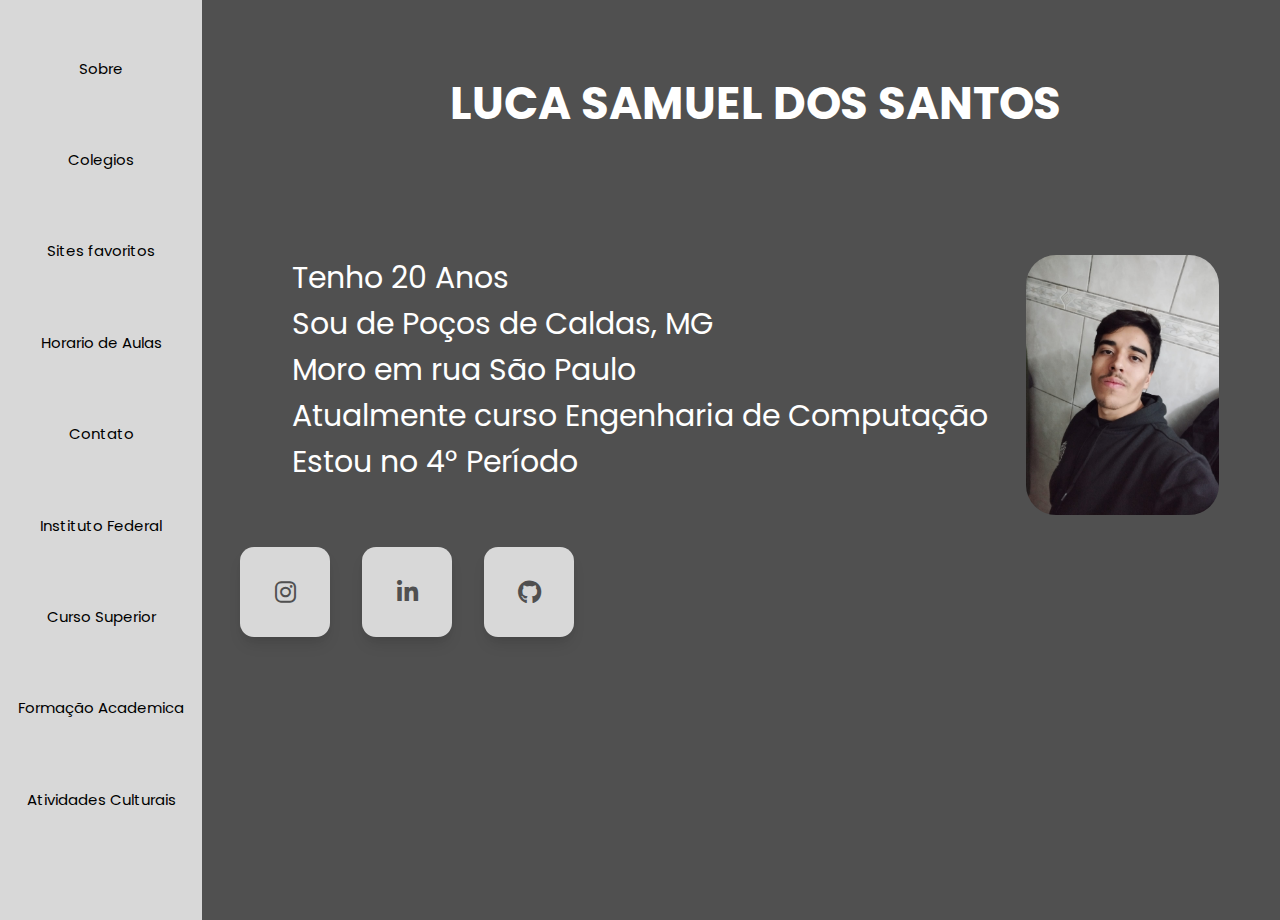
<file: index.html>
<!DOCTYPE html>
<html lang="pt-br">
<head>
    <meta charset="UTF-8">
    <meta name="viewport" content="width=device-width, initial-scale=1.0">
    <link rel="stylesheet" href="CSS/style.css">
    <link rel="preconnect" href="https://fonts.googleapis.com">
    <link rel="preconnect" href="https://fonts.gstatic.com" crossorigin>
    <link href="https://fonts.googleapis.com/css2?family=Poppins:ital,wght@0,100;0,200;0,300;0,400;0,500;0,600;0,700;0,800;0,900;1,100;1,200;1,300;1,400;1,500;1,600;1,700;1,800;1,900&display=swap" rel="stylesheet">
    <link rel="stylesheet" href="https://cdnjs.cloudflare.com/ajax/libs/font-awesome/6.5.2/css/all.min.css" />
    <link rel="stylesheet" href="CSS/main.css">
    <link rel="icon" href="Img/sobre.png" type="image/png">
    <title>Sobre</title>
</head>
<body>
    <div class="site">
        <div class="nav-bar">
            <ul class="lista_nav">
                <li><a href="index.html">Sobre</a></li>
                <li><a href="colegios.html">Colegios</a></li>
                <li><a href="sites_favoritos.html">Sites favoritos</a></li>
                <li><a href="horario_de_aulas.html">Horario de Aulas</a></li>
                <li><a href="contato.html">Contato</a></li>
                <li><a href="instituto_federal.html">Instituto Federal</a></li>
                <li><a href="curso_superior_eng_comp.html">Curso Superior</a></li>
                <li><a href="formacao_academica.html">Formação Academica</a></li>
                <li><a href="atividades_culturais.html">Atividades Culturais</a></li>
            </ul>
        </div>
        <div class="container">
            <p><h1>LUCA SAMUEL DOS SANTOS</h1><br></p>  
            <div class="Sobre">
                <tr>
                <td>Tenho 20 Anos<br>
                Sou de Poços de Caldas, MG<br>
                Moro em rua São Paulo<br>
                Atualmente curso Engenharia de Computação<br>Estou no 4° Período</td>
                <td><img class="luca" src="Img/Luca.jpeg" alt="Foto Luca"></td>
                </tr>
            </div>
            
          
                <div class="wrapper">
                    <a href="https://www.instagram.com/lucasamuel30/" class="icon" target="_blank" rel="noopener noreferrer"><i class="fa-brands fa-instagram"></i></a>
                    <a href="https://www.linkedin.com/in/lucasamueldossantos/" class="icon" target="_blank" rel="noopener noreferrer"><i class="fa-brands fa-linkedin-in"></i></a>
                    <a href="https://github.com/LucaS4nt0s" class="icon" target="_blank" rel="noopener noreferrer"><i class="fa-brands fa-github"></i></a>
                </div>
        </div>
    </div>
</body>
</html>
</file>
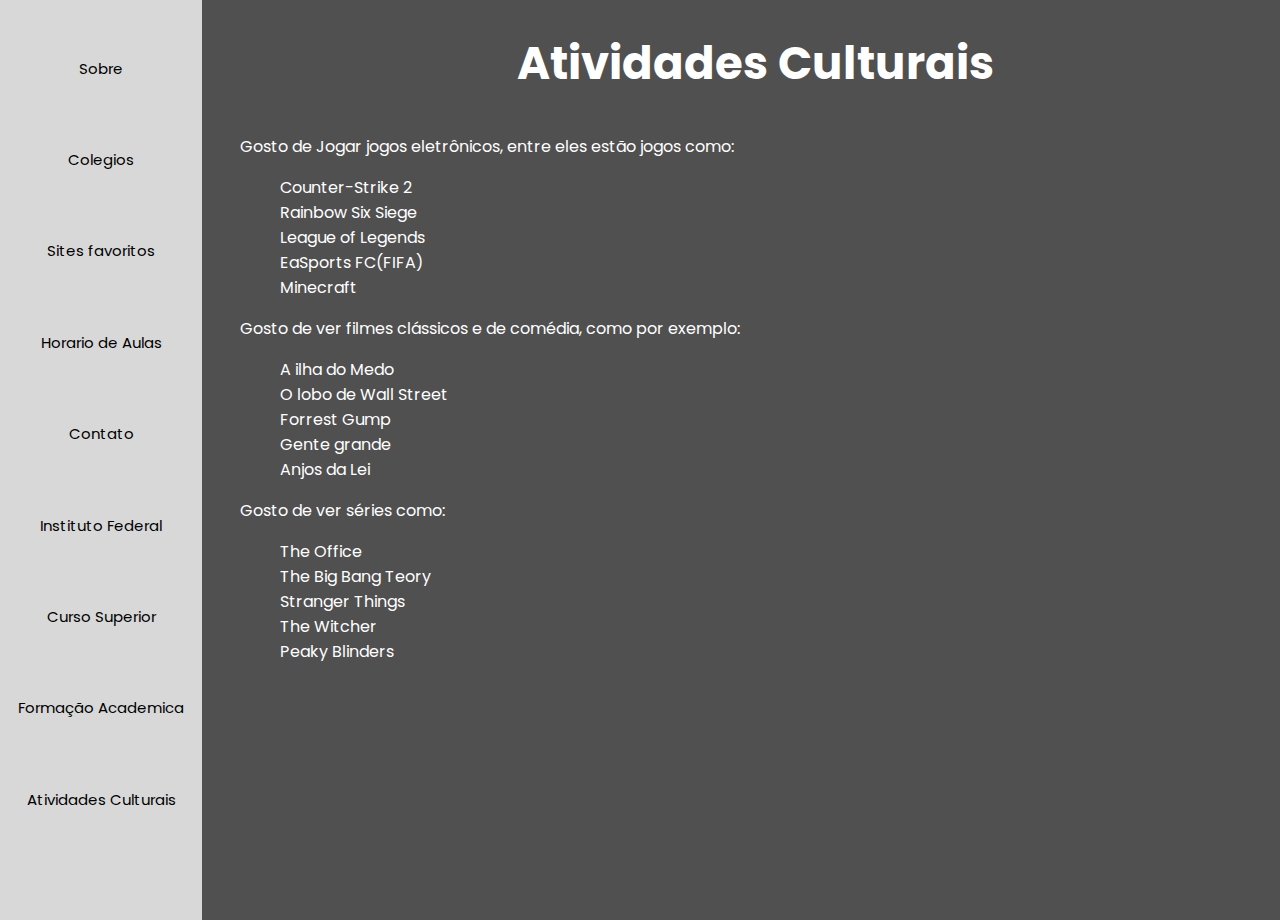
<file: atividades_culturais.html>
<!DOCTYPE html>
<html lang="pt-br">
<head>
    <meta charset="UTF-8">
    <meta name="viewport" content="width=device-width, initial-scale=1.0">
    <link rel="stylesheet" href="CSS/style.css">
    <link rel="preconnect" href="https://fonts.googleapis.com">
    <link rel="preconnect" href="https://fonts.gstatic.com" crossorigin>
    <link href="https://fonts.googleapis.com/css2?family=Poppins:ital,wght@0,100;0,200;0,300;0,400;0,500;0,600;0,700;0,800;0,900;1,100;1,200;1,300;1,400;1,500;1,600;1,700;1,800;1,900&display=swap" rel="stylesheet">
    <link rel="icon" href="Img/controle.png" type="image/png">
    <title>Atividades Culturais</title>
</head>
<body>
    <div class="site">
        <div class="nav-bar">
            <ul class="lista_nav">
                <li><a href="index.html">Sobre</a></li>
                <li><a href="colegios.html">Colegios</a></li>
                <li><a href="sites_favoritos.html">Sites favoritos</a></li>
                <li><a href="horario_de_aulas.html">Horario de Aulas</a></li>
                <li><a href="contato.html">Contato</a></li>
                <li><a href="instituto_federal.html">Instituto Federal</a></li>
                <li><a href="curso_superior_eng_comp.html">Curso Superior</a></li>
                <li><a href="formacao_academica.html">Formação Academica</a></li>
                <li><a href="atividades_culturais.html">Atividades Culturais</a></li>
            </ul>
        </div>
        <div class="container">
                <h1>Atividades Culturais</h1>
                <p>Gosto de Jogar jogos eletrônicos, entre eles estão jogos como:   
                    <ul class="lista-atvcult">
                        <li>Counter-Strike 2</li>
                        <li>Rainbow Six Siege</li>
                        <li>League of Legends</li>
                        <li>EaSports FC(FIFA)</li>
                        <li>Minecraft</li>
                    </ul>
                </p>
                <p>Gosto de ver filmes clássicos e de comédia, como por exemplo:
                    <ul class="lista-atvcult">
                        <li>A ilha do Medo</li>
                        <li>O lobo de Wall Street</li>
                        <li>Forrest Gump</li>
                        <li>Gente grande</li>
                        <li>Anjos da Lei</li>
                    </ul>
                </p>
                <p>Gosto de ver séries como:
                    <ul class="lista-atvcult">
                        <li>The Office</li>
                        <li>The Big Bang Teory</li>
                        <li>Stranger Things</li>
                        <li>The Witcher</li>
                        <li>Peaky Blinders</li>
                    </ul>
                </p>
        </div>
    </div>
</body>
</html>
</file>
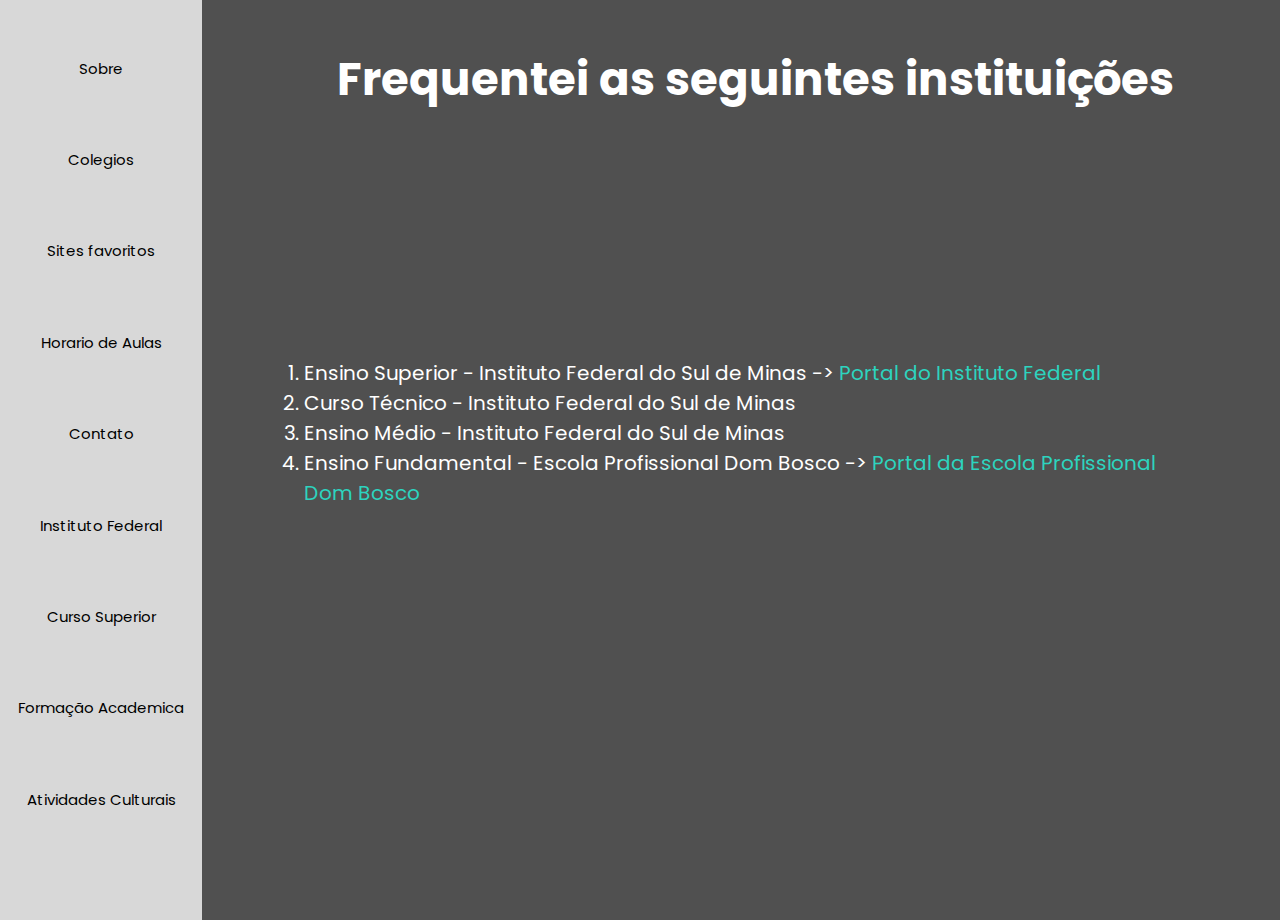
<file: colegios.html>
<!DOCTYPE html>
<html lang="pt-br">
<head>
    <meta charset="UTF-8">
    <meta name="viewport" content="width=device-width, initial-scale=1.0">
    <link rel="stylesheet" href="CSS/style.css">
    <link rel="preconnect" href="https://fonts.googleapis.com">
    <link rel="preconnect" href="https://fonts.gstatic.com" crossorigin>
    <link href="https://fonts.googleapis.com/css2?family=Poppins:ital,wght@0,100;0,200;0,300;0,400;0,500;0,600;0,700;0,800;0,900;1,100;1,200;1,300;1,400;1,500;1,600;1,700;1,800;1,900&display=swap" rel="stylesheet">
    <link rel="stylesheet" href="CSS/colegios.css">
    <link rel="icon" href="Img/escolas.png" type="image/png">
    <title>Colegios</title>
</head>
<body>
    <div class="site">
        <div class="nav-bar">
            <ul class="lista_nav">
                <li><a href="index.html">Sobre</a></li>
                <li><a href="colegios.html">Colegios</a></li>
                <li><a href="sites_favoritos.html">Sites favoritos</a></li>
                <li><a href="horario_de_aulas.html">Horario de Aulas</a></li>
                <li><a href="contato.html">Contato</a></li>
                <li><a href="instituto_federal.html">Instituto Federal</a></li>
                <li><a href="curso_superior_eng_comp.html">Curso Superior</a></li>
                <li><a href="formacao_academica.html">Formação Academica</a></li>
                <li><a href="atividades_culturais.html">Atividades Culturais</a></li>
            </ul>
        </div>
        <div class="container">
            <p>
                <h1>Frequentei as seguintes instituições</h1>
            </p>
            <ol class="lista-ordenada">
                <li>Ensino Superior - Instituto Federal do Sul de Minas  -> <a href="https://portal.pcs.ifsuldeminas.edu.br/" target="_blank" rel="noopener noreferrer">Portal do Instituto Federal</a></li>
                <li>Curso Técnico - Instituto Federal do Sul de Minas</li>
                <li>Ensino Médio - Instituto Federal do Sul de Minas</li>
                <li>Ensino Fundamental - Escola Profissional Dom Bosco  -> <a href="https://www.escoladombosco.com.br/" target="_blank" rel="noopener noreferrer">Portal da Escola Profissional Dom Bosco</a></li>
            </ol>
        </div>
    </div>
</body>
</html>
</file>
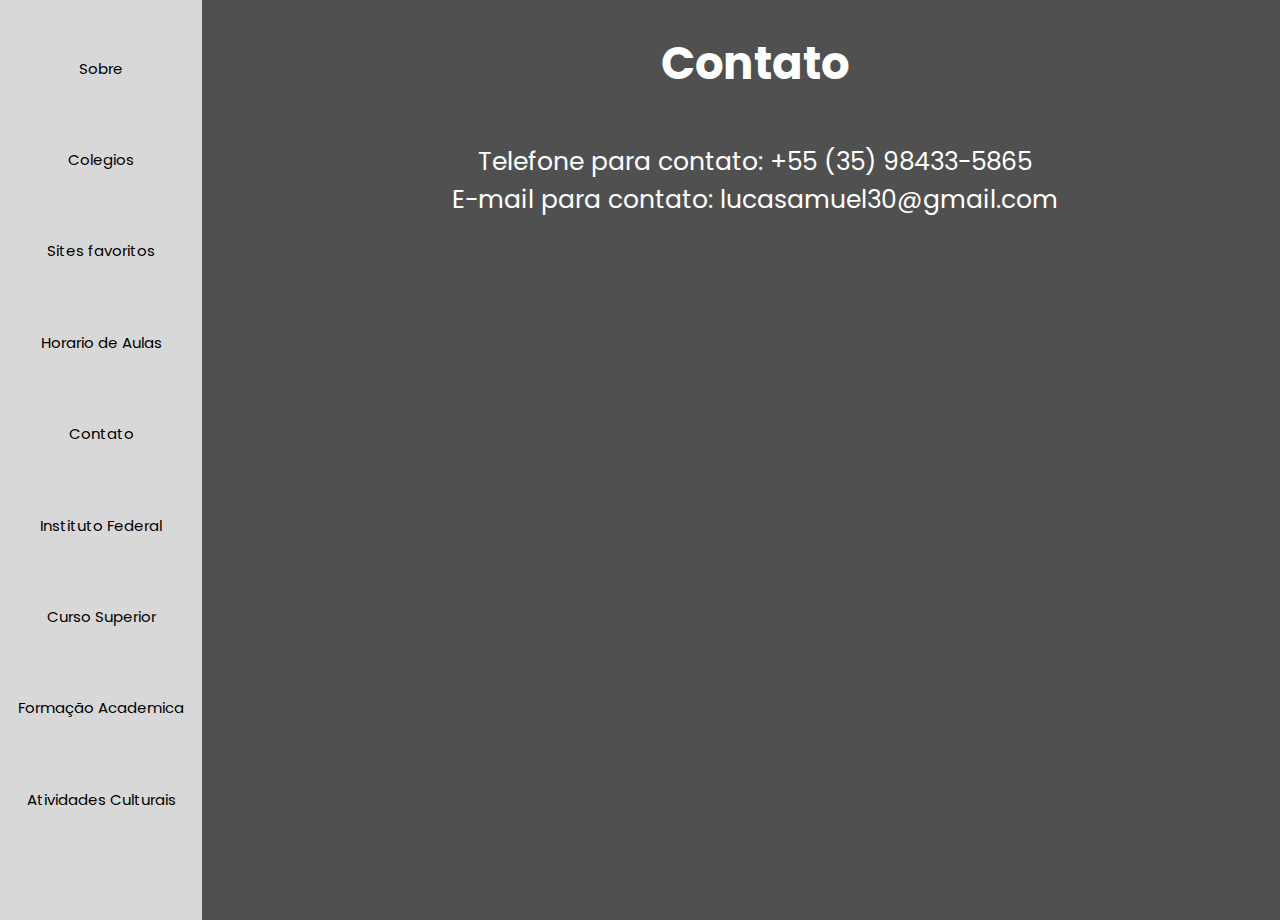
<file: contato.html>
<!DOCTYPE html>
<html lang="pt-br">
<head>
    <meta charset="UTF-8">
    <meta name="viewport" content="width=device-width, initial-scale=1.0">
    <link rel="stylesheet" href="CSS/style.css">
    <link rel="preconnect" href="https://fonts.googleapis.com">
    <link rel="preconnect" href="https://fonts.gstatic.com" crossorigin>
    <link href="https://fonts.googleapis.com/css2?family=Poppins:ital,wght@0,100;0,200;0,300;0,400;0,500;0,600;0,700;0,800;0,900;1,100;1,200;1,300;1,400;1,500;1,600;1,700;1,800;1,900&display=swap" rel="stylesheet">
    <link rel="icon" href="Img/email.png" type="image/png">
    <title>Contato</title>
</head>
<body>
    <div class="site">
        <div class="nav-bar">
            <ul class="lista_nav">
                <li><a href="index.html">Sobre</a></li>
                <li><a href="colegios.html">Colegios</a></li>
                <li><a href="sites_favoritos.html">Sites favoritos</a></li>
                <li><a href="horario_de_aulas.html">Horario de Aulas</a></li>
                <li><a href="contato.html">Contato</a></li>
                <li><a href="instituto_federal.html">Instituto Federal</a></li>
                <li><a href="curso_superior_eng_comp.html">Curso Superior</a></li>
                <li><a href="formacao_academica.html">Formação Academica</a></li>
                <li><a href="atividades_culturais.html">Atividades Culturais</a></li>
            </ul>
        </div>
        <div class="container">
            <h1>Contato</h1>
            <div class="contatos">
                <p>Telefone para contato: +55 (35) 98433-5865<br>E-mail para contato: lucasamuel30@gmail.com</p>
            </div>
        </div>
    </div>
</body>
</html>
</file>
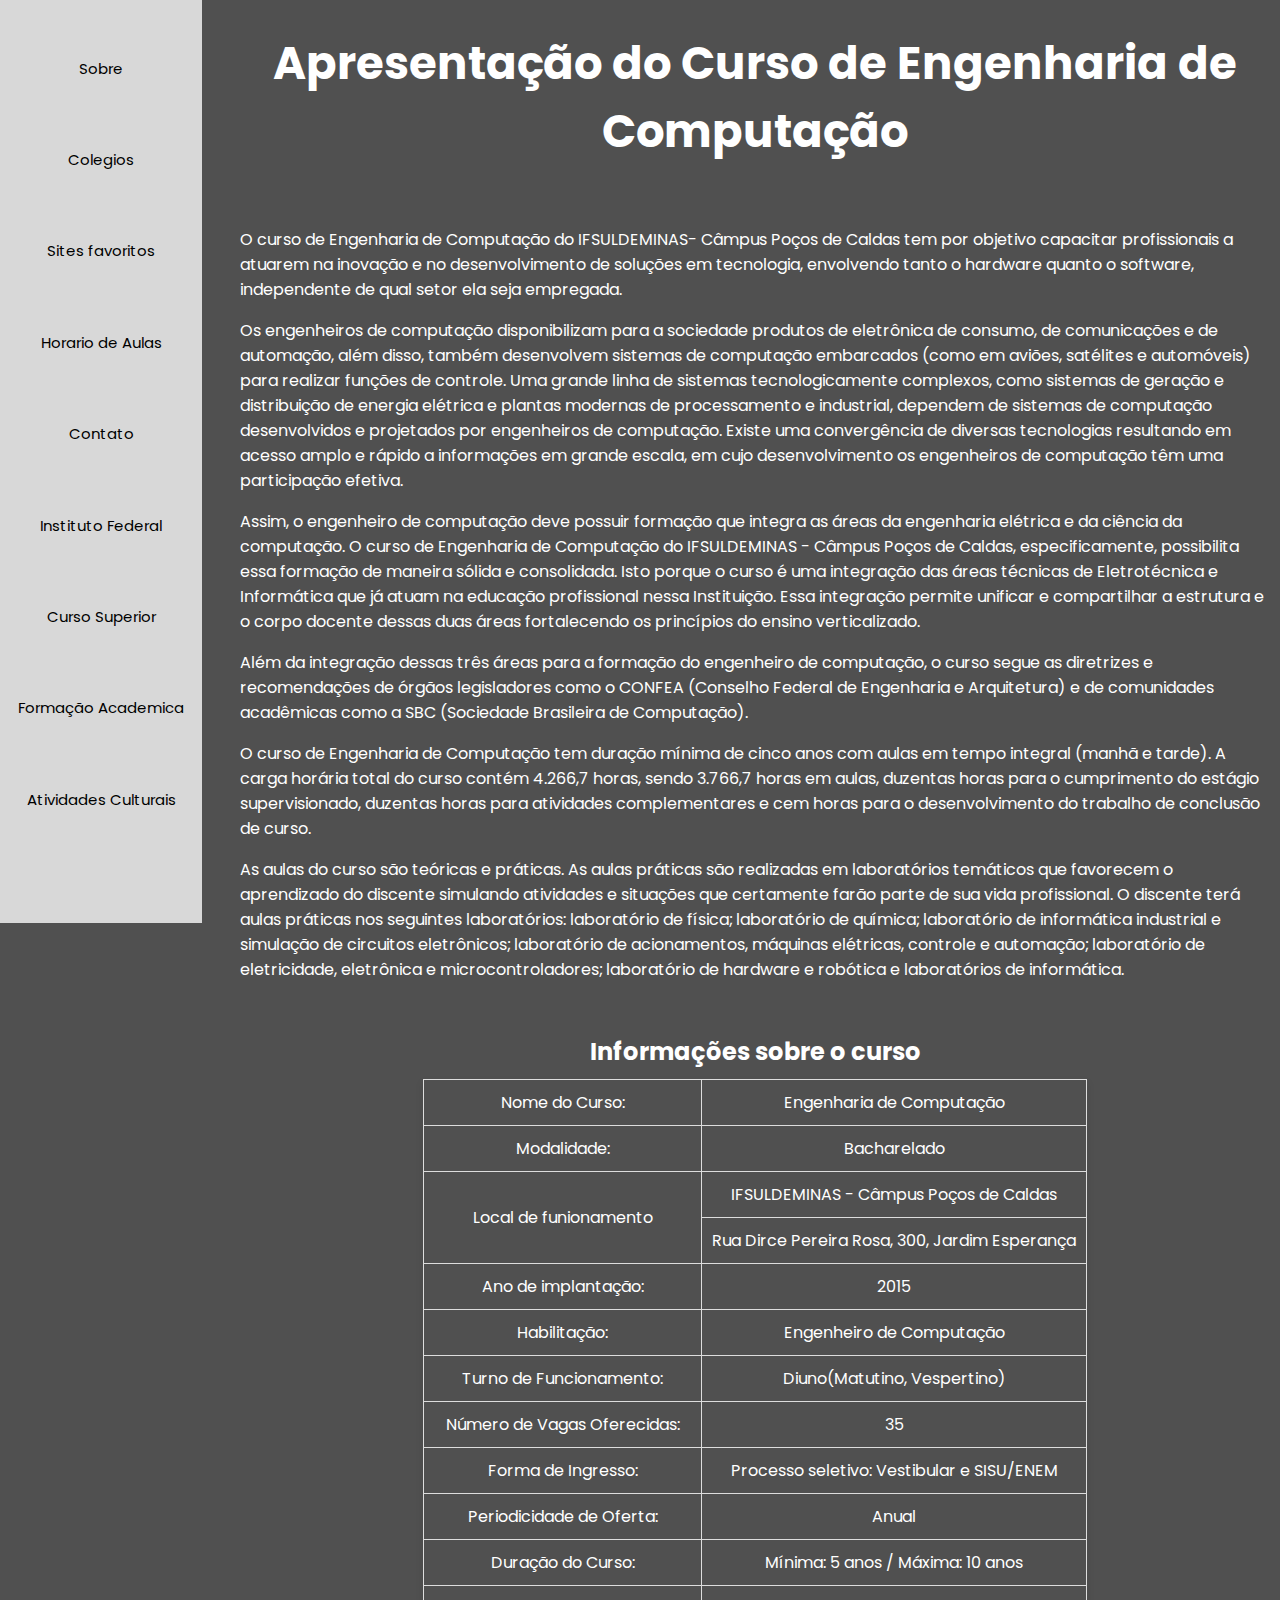
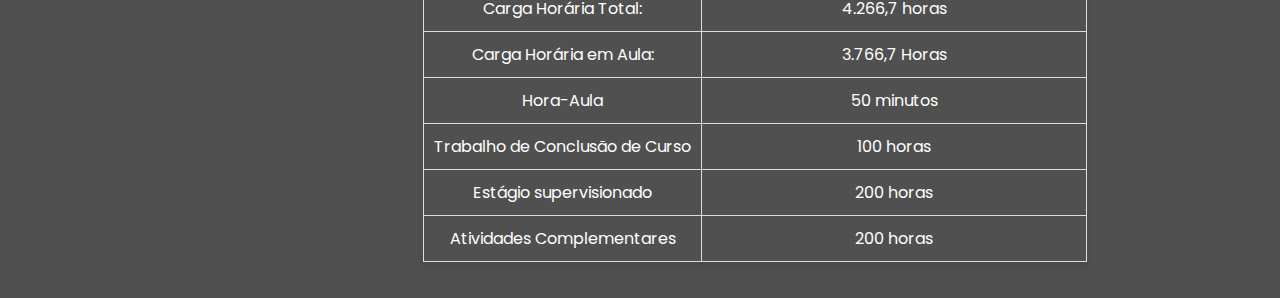
<file: curso_superior_eng_comp.html>
<!DOCTYPE html>
<html lang="pt-br">
<head>
    <meta charset="UTF-8">
    <meta name="viewport" content="width=device-width, initial-scale=1.0">
    <link rel="stylesheet" href="CSS/style.css">
    <link rel="preconnect" href="https://fonts.googleapis.com">
    <link rel="preconnect" href="https://fonts.gstatic.com" crossorigin>
    <link href="https://fonts.googleapis.com/css2?family=Poppins:ital,wght@0,100;0,200;0,300;0,400;0,500;0,600;0,700;0,800;0,900;1,100;1,200;1,300;1,400;1,500;1,600;1,700;1,800;1,900&display=swap" rel="stylesheet">
    <link rel="stylesheet" href="CSS/cursosup.css">
    <link rel="icon" href="Img/engcomp.png" type="image/png">
    <title>Curso Superior</title>
</head>
<body>
    <div class="site">
        <div class="nav-bar">
            <ul class="lista_nav">
                <li><a href="index.html">Sobre</a></li>
                <li><a href="colegios.html">Colegios</a></li>
                <li><a href="sites_favoritos.html">Sites favoritos</a></li>
                <li><a href="horario_de_aulas.html">Horario de Aulas</a></li>
                <li><a href="contato.html">Contato</a></li>
                <li><a href="instituto_federal.html">Instituto Federal</a></li>
                <li><a href="curso_superior_eng_comp.html">Curso Superior</a></li>
                <li><a href="formacao_academica.html">Formação Academica</a></li>
                <li><a href="atividades_culturais.html">Atividades Culturais</a></li>
            </ul>
        </div>
        <div class="container">
            <div class="texto-curso">
                <h1>Apresentação do Curso de Engenharia de Computação</h1><br>
                <p>O curso de Engenharia de Computação do IFSULDEMINAS- Câmpus Poços de
                    Caldas tem por objetivo capacitar profissionais a atuarem na inovação e no desenvolvimento
                    de soluções em tecnologia, envolvendo tanto o hardware quanto o software, independente de
                    qual setor ela seja empregada.</p>
                <p>Os engenheiros de computação disponibilizam para a sociedade produtos de eletrônica de
                    consumo, de comunicações e de automação, além disso, também desenvolvem sistemas de
                    computação embarcados (como em aviões, satélites e automóveis) para realizar funções
                    de controle. Uma grande linha de sistemas tecnologicamente complexos, como sistemas
                    de geração e distribuição de energia elétrica e plantas modernas de processamento e
                    industrial, dependem de sistemas de computação desenvolvidos e projetados por
                    engenheiros de computação. Existe uma convergência de diversas tecnologias resultando em
                    acesso amplo e rápido a informações em grande escala, em cujo desenvolvimento os
                    engenheiros de computação têm uma participação efetiva.</p>
                <p>Assim, o engenheiro de computação deve possuir formação que integra as áreas
                    da engenharia elétrica e da ciência da computação. O curso de Engenharia de
                    Computação do IFSULDEMINAS - Câmpus Poços de Caldas, especificamente,
                    possibilita essa formação de maneira sólida e consolidada. Isto porque o curso é uma
                    integração das áreas técnicas de Eletrotécnica e Informática que já atuam na educação
                    profissional nessa Instituição. Essa integração permite unificar e compartilhar a
                    estrutura e o corpo docente dessas duas áreas fortalecendo os princípios do ensino
                    verticalizado.</p>
                <p>Além da integração dessas três áreas para a formação do engenheiro de computação,
                    o curso segue as diretrizes e recomendações de órgãos legisladores como o CONFEA
                    (Conselho Federal de Engenharia e Arquitetura) e de comunidades acadêmicas como a SBC
                    (Sociedade Brasileira de Computação).</p>
                <p>O curso de Engenharia de Computação tem duração mínima de cinco anos com aulas
                    em tempo integral (manhã e tarde). A carga horária total do curso contém 4.266,7 horas,
                    sendo 3.766,7 horas em aulas, duzentas horas para o cumprimento do estágio
                    supervisionado, duzentas horas para atividades complementares e cem horas para o
                    desenvolvimento do trabalho de conclusão de curso.</p>
                <p>As aulas do curso são teóricas e práticas. As aulas práticas são realizadas em
                    laboratórios temáticos que favorecem o aprendizado do discente simulando atividades e
                    situações que certamente farão parte de sua vida profissional. O discente terá aulas
                    práticas nos seguintes laboratórios: laboratório de física; laboratório de química;
                    laboratório de informática industrial e simulação de circuitos eletrônicos; laboratório
                    de acionamentos, máquinas elétricas, controle e automação; laboratório de eletricidade,
                    eletrônica e microcontroladores; laboratório de hardware e robótica e laboratórios de
                    informática.</p>
            </div>
            <div class="tabela-curso">
                <table>
                    <caption>Informações sobre o curso</caption>
                    <tr>
                        <td>Nome do Curso:</td>
                        <td>Engenharia de Computação</td>
                    </tr>
                    <tr>
                        <td>Modalidade:</td>
                        <td>Bacharelado</td>
                    </tr>
                    <tr>
                        <td rowspan="2">Local de funionamento</td>
                        <td>IFSULDEMINAS - Câmpus Poços de Caldas</td>
                    </tr>
                    <tr>
                        <td>Rua Dirce Pereira Rosa, 300, Jardim Esperança</td>
                    </tr>
                    <tr>
                        <td>Ano de implantação:</td>
                        <td>2015</td>
                    </tr>
                    <tr>
                        <td>Habilitação:</td>
                        <td>Engenheiro de Computação</td>
                    </tr>
                    <tr>
                        <td>Turno de Funcionamento:</td>
                        <td>Diuno(Matutino, Vespertino)</td>
                    </tr>
                    <tr>
                        <td>Número de Vagas Oferecidas:</td>
                        <td>35</td>
                    </tr>
                    <tr>
                        <td>Forma de Ingresso:</td>
                        <td>Processo seletivo: Vestibular e SISU/ENEM</td>
                    </tr>
                    <tr>
                        <td>Periodicidade de Oferta:</td>
                        <td>Anual</td>
                    </tr>
                    <tr>
                        <td>Duração do Curso:</td>
                        <td>Mínima: 5 anos / Máxima: 10 anos</td>
                    </tr>
                    <tr>
                        <td>Carga Horária Total:</td>
                        <td>4.266,7 horas</td>
                    </tr>
                    <tr>
                        <td>Carga Horária em Aula:</td>
                        <td>3.766,7 Horas</td>
                    </tr>
                    <tr>
                        <td>Hora-Aula</td>
                        <td>50 minutos</td>
                    </tr>
                    <tr>
                        <td>Trabalho de Conclusão de Curso</td>
                        <td>100 horas</td>
                    </tr>
                    <tr>
                        <td>Estágio supervisionado</td>
                        <td>200 horas</td>
                    </tr>
                    <tr>
                        <td>Atividades Complementares</td>
                        <td>200 horas</td>
                    </tr>
                </table>
            </div>
        </div>
    </div>
</body>
</html>
</file>
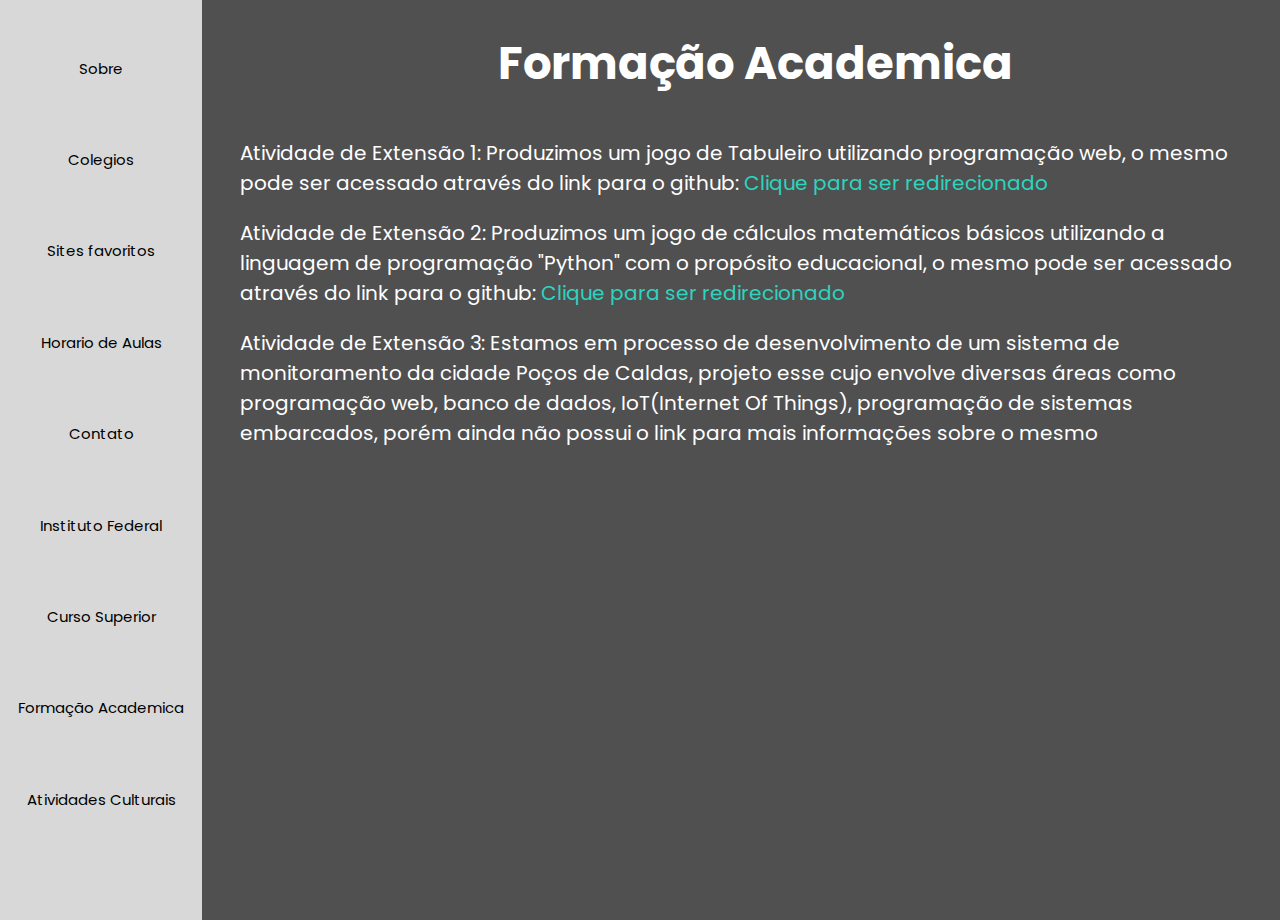
<file: formacao_academica.html>
<!DOCTYPE html>
<html lang="pt-br">
<head>
    <meta charset="UTF-8">
    <meta name="viewport" content="width=device-width, initial-scale=1.0">
    <link rel="stylesheet" href="CSS/style.css">
    <link rel="preconnect" href="https://fonts.googleapis.com">
    <link rel="preconnect" href="https://fonts.gstatic.com" crossorigin>
    <link href="https://fonts.googleapis.com/css2?family=Poppins:ital,wght@0,100;0,200;0,300;0,400;0,500;0,600;0,700;0,800;0,900;1,100;1,200;1,300;1,400;1,500;1,600;1,700;1,800;1,900&display=swap" rel="stylesheet">
    <link rel="icon" href="Img/atvext.png" type="image/png">
    <title>Formação Academica</title>
</head>
<body>
    <div class="site">
        <div class="nav-bar">
            <ul class="lista_nav">
                <li><a href="index.html">Sobre</a></li>
                <li><a href="colegios.html">Colegios</a></li>
                <li><a href="sites_favoritos.html">Sites favoritos</a></li>
                <li><a href="horario_de_aulas.html">Horario de Aulas</a></li>
                <li><a href="contato.html">Contato</a></li>
                <li><a href="instituto_federal.html">Instituto Federal</a></li>
                <li><a href="curso_superior_eng_comp.html">Curso Superior</a></li>
                <li><a href="formacao_academica.html">Formação Academica</a></li>
                <li><a href="atividades_culturais.html">Atividades Culturais</a></li>
            </ul>
        </div>
        <div class="container">
            <h1>Formação Academica</h1>
            <div class="texto-atvext">
                <p>Atividade de Extensão 1: Produzimos um jogo de Tabuleiro utilizando programação web, o mesmo pode ser acessado através do link para o github: <a href="https://github.com/MatheusFerreira78/Jogo_ASMD---Projeto_de_Extensao" target="_blank" rel="noopener noreferrer">Clique para ser redirecionado</a></p>
                <p>Atividade de Extensão 2: Produzimos um jogo de cálculos matemáticos básicos utilizando a linguagem de programação "Python" com o propósito educacional, 
                    o mesmo pode ser acessado através do link para o github: <a href="https://lucas4nt0s.github.io/" target="_blank" rel="noopener noreferrer">Clique para ser redirecionado</a></p>
                    <p>Atividade de Extensão 3: Estamos em processo de desenvolvimento de um sistema de monitoramento da cidade Poços de Caldas, projeto esse cujo envolve
                        diversas áreas como programação web, banco de dados, IoT(Internet Of Things), programação de sistemas embarcados, porém ainda não possui o link para mais informações sobre o mesmo
                    </p>
            </div>
        </div>
    </div>
</body>
</html>
</file>
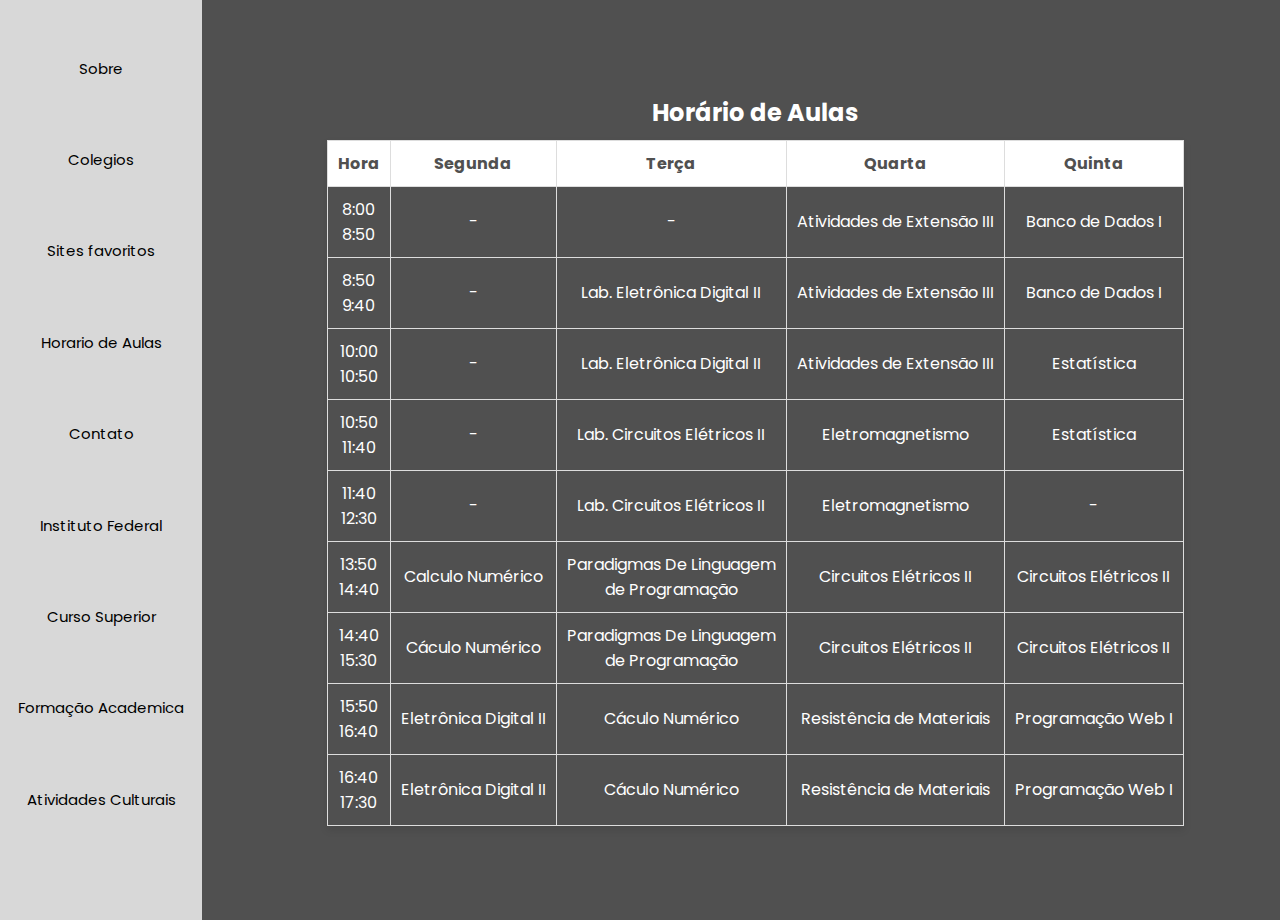
<file: horario_de_aulas.html>
<!DOCTYPE html>
<html lang="pt-br">
<head>
    <meta charset="UTF-8">
    <meta name="viewport" content="width=device-width, initial-scale=1.0">
    <link rel="stylesheet" href="CSS/style.css">
    <link rel="preconnect" href="https://fonts.googleapis.com">
    <link rel="preconnect" href="https://fonts.gstatic.com" crossorigin>
    <link href="https://fonts.googleapis.com/css2?family=Poppins:ital,wght@0,100;0,200;0,300;0,400;0,500;0,600;0,700;0,800;0,900;1,100;1,200;1,300;1,400;1,500;1,600;1,700;1,800;1,900&display=swap" rel="stylesheet">
    <link rel="stylesheet" href="CSS/horaulas.css">
    <link rel="icon" href="Img/aulas.png" type="image/png">
    <title>Horário de Aulas</title>
</head>
<body>
    <div class="site">
        <div class="nav-bar">
            <ul class="lista_nav">
                <li><a href="index.html">Sobre</a></li>
                <li><a href="colegios.html">Colegios</a></li>
                <li><a href="sites_favoritos.html">Sites favoritos</a></li>
                <li><a href="horario_de_aulas.html">Horario de Aulas</a></li>
                <li><a href="contato.html">Contato</a></li>
                <li><a href="instituto_federal.html">Instituto Federal</a></li>
                <li><a href="curso_superior_eng_comp.html">Curso Superior</a></li>
                <li><a href="formacao_academica.html">Formação Academica</a></li>
                <li><a href="atividades_culturais.html">Atividades Culturais</a></li>
            </ul>
        </div>
        <div class="container">
            <div class="tabela">
            <table>
                <caption>Horário de Aulas</caption>
                <tr>
                    <th>Hora</th>
                    <th>Segunda</th>
                    <th>Terça</th>
                    <th>Quarta</th>
                    <th>Quinta</th>
                </tr>
                <tr>
                    <td>8:00<br>8:50</td>
                    <td>-</td>
                    <td>-</td>
                    <td>Atividades de Extensão III</td>
                    <td>Banco de Dados I</td>
                </tr>
                <tr>
                    <td>8:50<br>9:40</td>
                    <td>-</td>
                    <td>Lab. Eletrônica Digital II</td>
                    <td>Atividades de Extensão III</td>
                    <td>Banco de Dados I</td>
                </tr>
                <tr>
                    <td>10:00<br>10:50</td>
                    <td>-</td>
                    <td>Lab. Eletrônica Digital II</td>
                    <td>Atividades de Extensão III</td>
                    <td>Estatística</td>
                </tr>
                <tr>
                    <td>10:50<br>11:40</td>
                    <td>-</td>
                    <td>Lab. Circuitos Elétricos II</td>
                    <td>Eletromagnetismo</td>
                    <td>Estatística</td>
                </tr>
                <tr>
                    <td>11:40<br>12:30</td>
                    <td>-</td>
                    <td>Lab. Circuitos Elétricos II</td>
                    <td>Eletromagnetismo</td>
                    <td>-</td>
                </tr>
                <tr>
                    <td>13:50<br>14:40</td>
                    <td>Calculo Numérico</td>
                    <td>Paradigmas De Linguagem<br>de Programação</td>
                    <td>Circuitos Elétricos II</td>
                    <td>Circuitos Elétricos II</td>
                </tr>
                <tr>
                    <td>14:40<br>15:30</td>
                    <td>Cáculo Numérico</td>
                    <td>Paradigmas De Linguagem<br>de Programação</td>
                    <td>Circuitos Elétricos II</td>
                    <td>Circuitos Elétricos II</td>
                </tr>
                <tr>
                    <td>15:50<br>16:40</td>
                    <td>Eletrônica Digital II</td>
                    <td>Cáculo Numérico</td>
                    <td>Resistência de Materiais</td>
                    <td>Programação Web I</td>
                </tr>
                <tr>
                    <td>16:40<br>17:30</td>
                    <td>Eletrônica Digital II</td>
                    <td>Cáculo Numérico</td>
                    <td>Resistência de Materiais</td>
                    <td>Programação Web I</td>
                </tr>
            </table>
            </div>
        </div>
    </div>
</body>
</html>
</file>
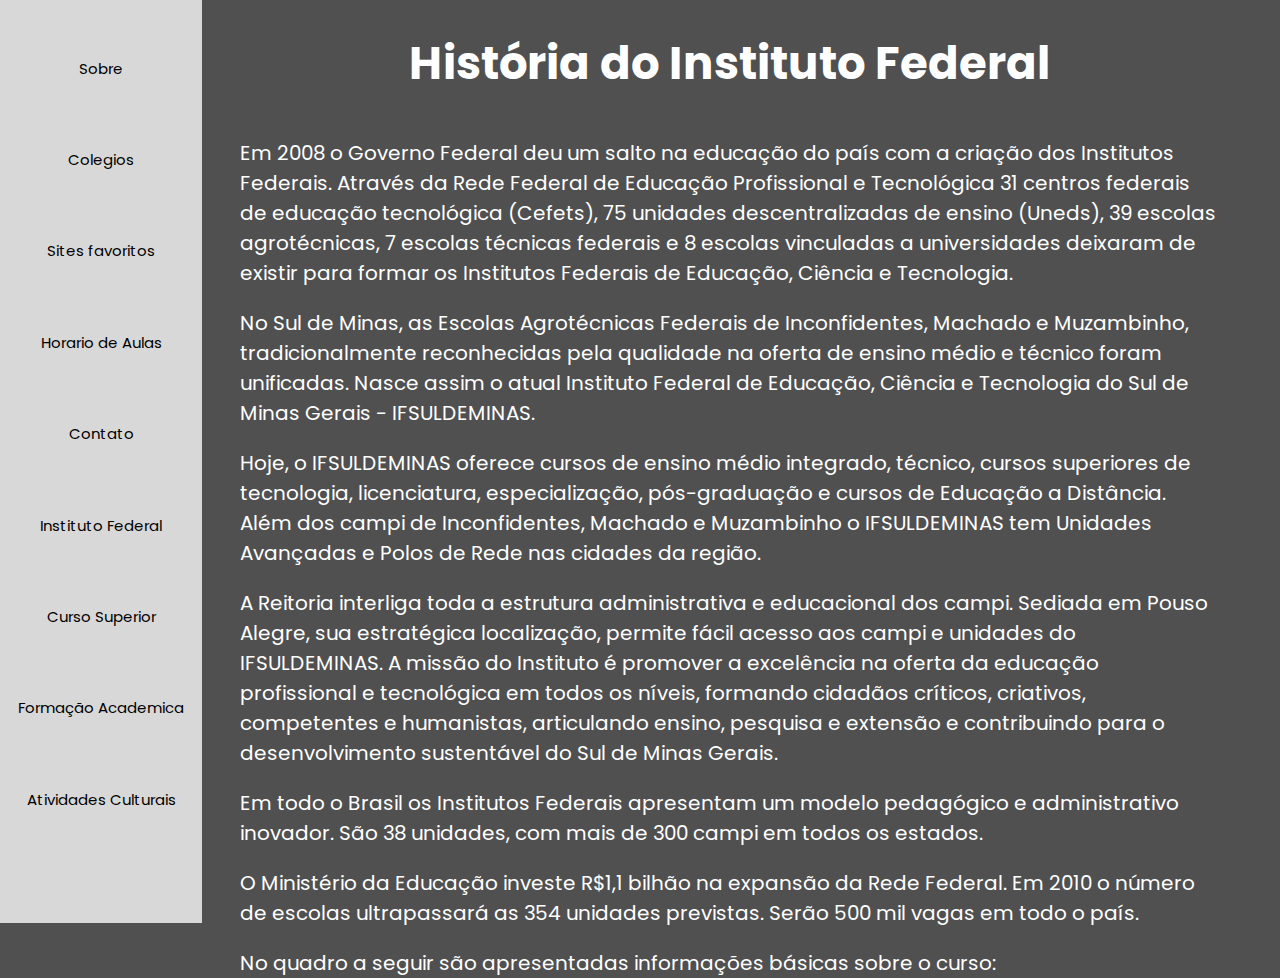
<file: instituto_federal.html>
<!DOCTYPE html>
<html lang="pt-br">
<head>
    <meta charset="UTF-8">
    <meta name="viewport" content="width=device-width, initial-scale=1.0">
    <link rel="stylesheet" href="CSS/style.css">
    <link rel="preconnect" href="https://fonts.googleapis.com">
    <link rel="preconnect" href="https://fonts.gstatic.com" crossorigin>
    <link href="https://fonts.googleapis.com/css2?family=Poppins:ital,wght@0,100;0,200;0,300;0,400;0,500;0,600;0,700;0,800;0,900;1,100;1,200;1,300;1,400;1,500;1,600;1,700;1,800;1,900&display=swap" rel="stylesheet">
    <link rel="icon" href="Img/if.png" type="image/png">
    <title>Instituto Federal</title>
</head>
<body>
    <div class="site">
        <div class="nav-bar">
            <ul class="lista_nav">
                <li><a href="index.html">Sobre</a></li>
                <li><a href="colegios.html">Colegios</a></li>
                <li><a href="sites_favoritos.html">Sites favoritos</a></li>
                <li><a href="horario_de_aulas.html">Horario de Aulas</a></li>
                <li><a href="contato.html">Contato</a></li>
                <li><a href="instituto_federal.html">Instituto Federal</a></li>
                <li><a href="curso_superior_eng_comp.html">Curso Superior</a></li>
                <li><a href="formacao_academica.html">Formação Academica</a></li>
                <li><a href="atividades_culturais.html">Atividades Culturais</a></li>
            </ul>
        </div>
        <div class="container">
            <div class="texto-if">
                <h1>História do Instituto Federal<br></h1>
                <p>Em 2008 o Governo Federal deu um salto na educação do país com a criação dos
                    Institutos Federais. Através da Rede Federal de Educação Profissional e Tecnológica 31
                    centros federais de educação tecnológica (Cefets), 75 unidades descentralizadas de
                    ensino (Uneds), 39 escolas agrotécnicas, 7 escolas técnicas federais e 8 escolas
                    vinculadas a universidades deixaram de existir para formar os Institutos Federais de
                    Educação, Ciência e Tecnologia.</p>
                <p>No Sul de Minas, as Escolas Agrotécnicas Federais de Inconfidentes, Machado e
                    Muzambinho, tradicionalmente reconhecidas pela qualidade na oferta de ensino médio e
                    técnico foram unificadas. Nasce assim o atual Instituto Federal de Educação, Ciência e
                    Tecnologia do Sul de Minas Gerais - IFSULDEMINAS.</p>
                <p>Hoje, o IFSULDEMINAS oferece cursos de ensino médio integrado, técnico,
                    cursos superiores de tecnologia, licenciatura, especialização, pós-graduação e cursos de
                    Educação a Distância. Além dos campi de Inconfidentes, Machado e Muzambinho o
                    IFSULDEMINAS tem Unidades Avançadas e Polos de Rede nas cidades da região.</p>
                <p>A Reitoria interliga toda a estrutura administrativa e educacional dos campi.
                    Sediada em Pouso Alegre, sua estratégica localização, permite fácil acesso aos campi e
                    unidades do IFSULDEMINAS. A missão do Instituto é promover a excelência na oferta
                    da educação profissional e tecnológica em todos os níveis, formando cidadãos críticos,
                    criativos, competentes e humanistas, articulando ensino, pesquisa e extensão e
                    contribuindo para o desenvolvimento sustentável do Sul de Minas Gerais.</p>
                <p>Em todo o Brasil os Institutos Federais apresentam um modelo pedagógico e
                    administrativo inovador. São 38 unidades, com mais de 300 campi em todos os estados.</p>
                <p>O Ministério da Educação investe R$1,1 bilhão na expansão da Rede Federal.
                    Em 2010 o número de escolas ultrapassará as 354 unidades previstas. Serão 500 mil
                    vagas em todo o país.</p>
                <p>No quadro a seguir são apresentadas informações básicas sobre o curso:<br></p>
            </div>
        </div>
    </div>
</body>
</html>
</file>
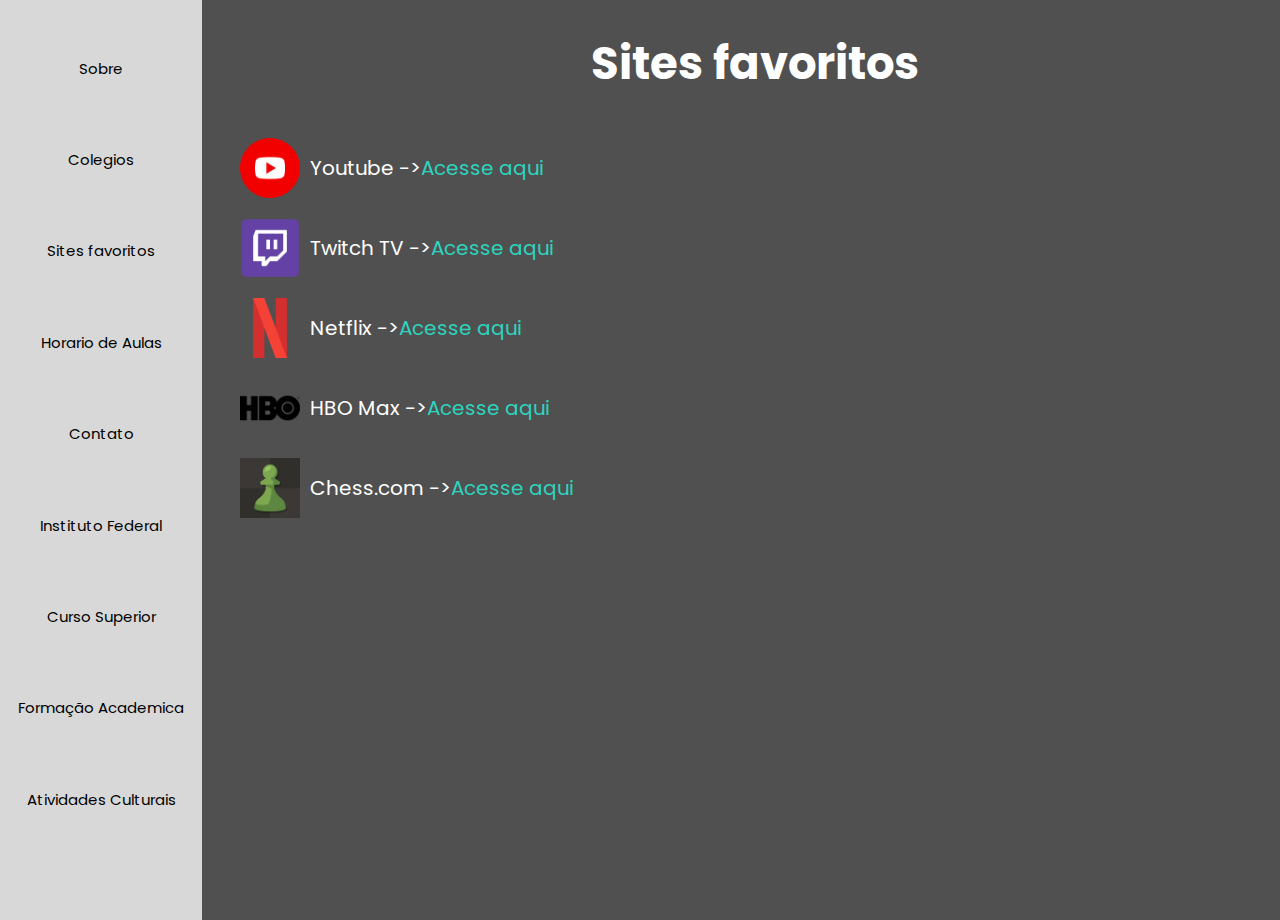
<file: sites_favoritos.html>
<!DOCTYPE html>
<html lang="pt-br">
<head>
    <meta charset="UTF-8">
    <meta name="viewport" content="width=device-width, initial-scale=1.0">
    <link rel="stylesheet" href="CSS/style.css">
    <link rel="preconnect" href="https://fonts.googleapis.com">
    <link rel="preconnect" href="https://fonts.gstatic.com" crossorigin>
    <link href="https://fonts.googleapis.com/css2?family=Poppins:ital,wght@0,100;0,200;0,300;0,400;0,500;0,600;0,700;0,800;0,900;1,100;1,200;1,300;1,400;1,500;1,600;1,700;1,800;1,900&display=swap" rel="stylesheet">
    <link rel="stylesheet" href="CSS/sitesfav.css">
    <link rel="icon" href="Img/web.png" type="image/png">
    <title>Sites favoritos</title>
</head>
<body>
    <div class="site">
        <div class="nav-bar">
            <ul class="lista_nav">
                <li><a href="index.html">Sobre</a></li>
                <li><a href="colegios.html">Colegios</a></li>
                <li><a href="sites_favoritos.html">Sites favoritos</a></li>
                <li><a href="horario_de_aulas.html">Horario de Aulas</a></li>
                <li><a href="contato.html">Contato</a></li>
                <li><a href="instituto_federal.html">Instituto Federal</a></li>
                <li><a href="curso_superior_eng_comp.html">Curso Superior</a></li>
                <li><a href="formacao_academica.html">Formação Academica</a></li>
                <li><a href="atividades_culturais.html">Atividades Culturais</a></li>
            </ul>
        </div>
        <div class="container">
            <h1>Sites favoritos</h1>
           <ul class="lista-nao-ordenada">
            <li class="linhas"> <img class="icones" src="Img/youtube.png" alt="Logo Youtube"> Youtube -> <a href="https://www.youtube.com/" target="_blank" rel="noopener noreferrer">Acesse aqui</a></li>
            <li class="linhas"> <img class="icones" src="Img/twitch.png" alt="Logo Twitch TV"> Twitch TV -> <a href="https://www.twitch.tv/" target="_blank" rel="noopener noreferrer">Acesse aqui</a></li>
            <li class="linhas"> <img class="icones" src="Img/netflix.png" alt="Logo Netflix"> Netflix -> <a href="https://www.netflix.com/browse" target="_blank" rel="noopener noreferrer">Acesse aqui</a></li>
            <li class="linhas"> <img class="icones" src="Img/hbo.png" alt="Logo HBO Max"> HBO Max -> <a href="https://play.max.com/" target="_blank" rel="noopener noreferrer">Acesse aqui</a></li>
            <li class="linhas"> <img class="icones" src="Img/chess.png" alt="Logo Chess.com"> Chess.com -> <a href="https://www.chess.com/home" target="_blank" rel="noopener noreferrer">Acesse aqui</a></li>
           </ul>
        </div>
    </div>
</body>
</html>
</file>
<file: CSS/style.css>
:root{

    --color-dark: #000000;
    --color-gray: rgb(80, 80, 80);
    --color-nav: #d8d8d8;
    --color-icons: #2dd4bf;
    --color-white: #fff;
}

body{
    background-color: var(--color-gray);
    font-family: "Poppins", sans-serif;
    margin: 0px;
    padding: 0px;
    color: var(--color-white)
}

.nav-bar{
    background-color: var(--color-nav);
    position: fixed;
    height: 100dvh;  
    padding-top: 2.5dvh;
}

.lista_nav{
    list-style: none;
    margin: 0px;
    padding: 0px;
}

.lista_nav a{
    text-decoration: none;
    color: var(--color-dark);
    font-size: 15px;
    display: block;
    margin: 0px;
    padding: 0px;
    align-items: center;
    text-align: center;
    padding: 2dvh;
    padding-top: 3.8dvh;
    padding-bottom: 3.8dvh;
}

.lista_nav a:hover{
    background-color: var(--color-gray);
    color: var(--color-icons);
    transition: 0.2s;
}

.logo{
    margin-top: 2dvh;
    width: 60px;
    height: 60px;
    object-fit: contain;
    aspect-ratio: 4/3;
}

.logo:hover{
    transition: 0.2s;
    overflow: hidden;
    width: 80px;
    height: 80px;
}

.container{
    display: block;
    justify-content: center;
    align-items: center;
    padding: 10px;
    margin-left: 18dvw;
    height: 100dvh;
} 

.container h1{
    text-align: center;
    margin: 0px;
    padding: 20px;
    font-size: 5dvh;
    overflow-x: auto; 
}

.contatos{
    font-size: 25px;
    text-align: center;
}

.texto-if{
    font-size: 20px;
    margin-right: 50px;
}

.texto-atvext{
    font-size: 20px;
}
.texto-atvext a{
    text-decoration: none;
    color: var(--color-icons);
}

.texto-atvext a:hover{
    text-decoration: underline;
    color: var(--color-dark);
}

.lista-atvcult{
    list-style-type: none;
}
</file>
<file: CSS/main.css>
.luca{
  width: 20%;
  border-radius: 30px;
}

.container p{
  text-align: center;
  margin: 0px;
  padding: 20px;
  font-size: 2.2dvh;
}
.container{
  display: block;
  justify-content: center;
  align-items: center;
  padding: 10px;
  margin-left: 18dvw;
  height: 100dvh;
} 

.wrapper {
  display: flex;
  justify-content: start;
  align-items: center;
  gap: 2rem;
}

.icon {
  text-decoration: none;
  width: 5.625rem;
  height: 5.625rem;
  border-radius: 14px;
  background-color: var(--color-nav);
  display: flex;
  justify-content: center;
  align-items: center;
  overflow: hidden;
  position: relative;
  box-shadow: rgba(0, 0, 0, 0.1) 0px 10px 15px -3px,
    rgba(0, 0, 0, 0.05) 0px 4px 6px -2px;
}

.icon > i {
  color: var(--color-gray);
  font-size: 1.5rem;
  transition: all 0.2s;
}

.icon:hover > i {
  scale: 1.2;
  color: #f1f1f1;
}

.icon:before {
  background: var(--color);
  content: "";
  position: absolute;
  width: 130%;
  height: 130%;
  left: -110%;
  top: 80%;
  transform: rotate(45deg);
}

.icon:hover:before {
  animation: slide 0.7s forwards;
}

@keyframes slide {
  50% {
    left: 10%;
    top: -40%;
  }

  100% {
    left: -15%;
    top: -15%;
  }
}

.icon:has(.fa-instagram) {
  --color: linear-gradient(45deg, #f9ce34, #ee2a7b, #6228d7);
}
.icon:has(.fa-linkedin-in) {
  --color: #0077b5;
}
.icon:has(.fa-github) {
  --color: #333;
}

.Sobre{
  padding: 2rem;
  display: flex;
  justify-content: space-around;
  text-align: start;
  align-items: start;
  font-size: 30px;
}
</file>
<file: CSS/colegios.css>
.lista-ordenada a{
    text-decoration: none;
    color: var(--color-icons);
}

.lista-ordenada a:hover{
    text-decoration: underline;
    color: var(--color-dark);
}
.lista-ordenada{
    font-size: 20px;
    margin: 0px;
    padding: 4rem;
    margin-top: 10rem;
}

.container h1{
    text-align: center;
    margin: 0px;
    padding: 20px;
    font-size: 5dvh;
}
</file>
<file: CSS/cursosup.css>
.tabela-curso {
    display: flex;
    justify-content: center;
    align-items: center;
    min-height: 100vh; 
    padding: 20px; 
    box-sizing: border-box; 
}

table {
    width: auto; 
    border-collapse: collapse; 
    text-align: center;
    font-family: 'Poppins', sans-serif;
    background: var(--color-gray); 
    border: 1px solid var(--color-white); 
    box-shadow: 0 4px 8px rgba(0, 0, 0, 0.1); 
}

td {
    padding: 10px;
    border: 1px solid #ddd; 
}

caption {
    font-size: 1.5rem; 
    margin-bottom: 10px; 
    font-weight: bold; 
}
</file>
<file: CSS/horaulas.css>
.tabela {
    display: flex;
    justify-content: center;
    align-items: center;
    min-height: 100vh; 
    padding: 20px; 
    box-sizing: border-box; 
}

table {
    width: auto; 
    border-collapse: collapse; 
    text-align: center;
    font-family: 'Poppins', sans-serif;
    background: var(--color-gray); 
    border: 1px solid var(--color-white); 
    box-shadow: 0 4px 8px rgba(0, 0, 0, 0.1); 
}

th, td {
    padding: 10px;
    border: 1px solid #ddd; 
}

th {
    background-color: var(--color-white);
    color: var(--color-gray);
    font-weight: bold;
}

caption {
    font-size: 1.5rem; 
    margin-bottom: 10px; 
    font-weight: bold; 
}
</file>
<file: CSS/sitesfav.css>
.lista-nao-ordenada a{
    text-decoration: none;
    color: var(--color-icons);
}

.lista-nao-ordenada a:hover{
    text-decoration: underline;
    color: var(--color-dark);
}

.lista-nao-ordenada {
    list-style-type: none;
    padding: 0;
    margin: 0;
}

.linhas {
    display: flex;
    align-items: center;
    margin: 20px 0;
    font-size: 20px;
}

.icones {
    width: 60px; 
    height: 60px; 
    margin-right: 10px;
}
</file>
